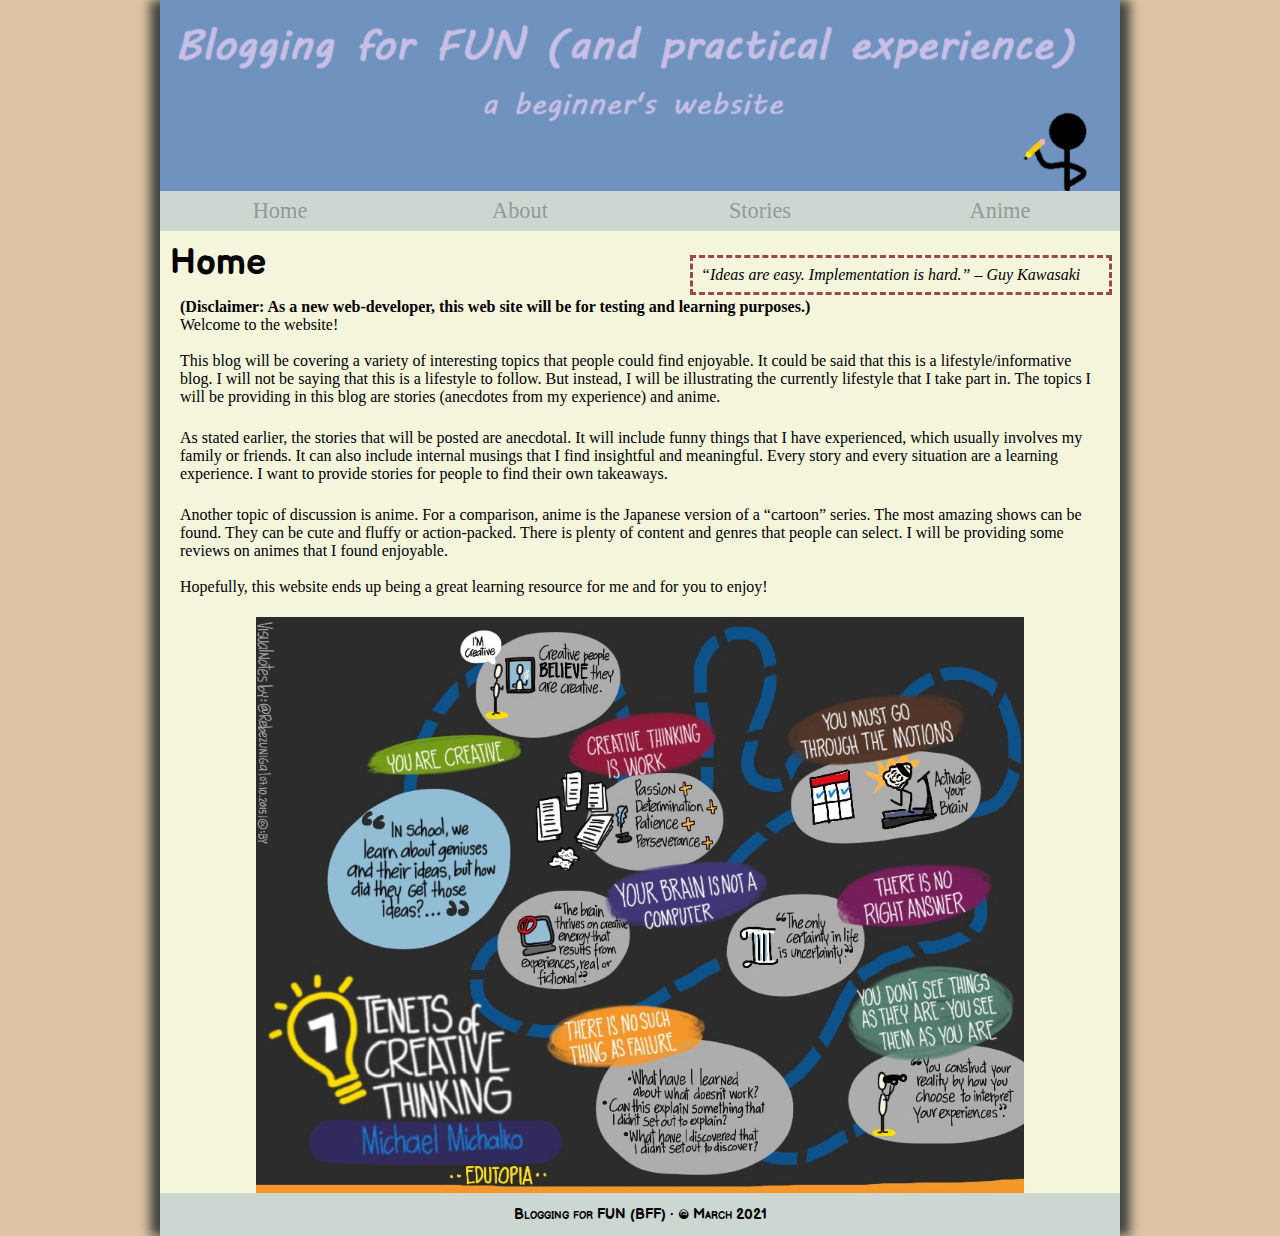
<file: index.html>
<!DOCTYPE html>
<html>
<head>
    <!--
        Midterm Website

        Filename: blog_index.html
    -->
    <title>Blog Home Page</title>
    <meta name="viewport" content="width=device-width, initial-scale=1" />
    <meta charset="utf-8" />
    <link href="blog_layout.css" rel="stylesheet" media="all"/>
    <link href="blog_styles.css" rel="stylesheet" media="all"/>
    <link href="mobile_layout.css" rel="stylesheet" media="screen"/>
</head>

<body>
    <header>
        <img src="blog_logo.PNG" alt="Blogging for FUN (a practical experience)" class="mainLogo"/>
        <nav class="mainNav">
            <a href="#" id="navicon"><img src="content-images_cduong10/navicon1.png" alt="" /></a>
            <ul>
                <li><a href="index.html">Home</a></li>
                <li><a href="about.html">About</a></li>
                <li><a href="stories.html">Stories</a></li>
                <li><a href="anime.html">Anime</a></li>
            </ul>
        </nav>
    </header>
    <article>
        <div id="introContent">
        <h1 class="topHeader">Home</h1>
        <p>
            <strong id="disclaimer">(Disclaimer: As a new web-developer, this web site will be for testing and learning purposes.)</strong><br/>
            Welcome to the website!
            <br /><br />
            This blog will be covering a variety of interesting topics that people could find enjoyable. 
            It could be said that this is a lifestyle/informative blog. I will not be saying that this is 
            a lifestyle to follow. But instead, I will be illustrating the currently lifestyle that I take 
            part in. The topics I will be providing in this blog are stories (anecdotes from my experience) 
            and anime.
        </p>
        <p>
            As stated earlier, the stories that will be posted are anecdotal. It will include funny things 
            that I have experienced, which usually involves my family or friends. It can also include internal 
            musings that I find insightful and meaningful. Every story and every situation are a learning experience. 
            I want to provide stories for people to find their own takeaways. 
        </p>
        <p>
            Another topic of discussion is anime. For a comparison, anime is the Japanese version of a “cartoon” 
            series. The most amazing shows can be found. They can be cute and fluffy or action-packed. There is 
            plenty of content and genres that people can select. I will be providing some reviews on animes that 
            I found enjoyable.
            <br />
            <br />
            Hopefully, this website ends up being a great learning resource for me and for you to enjoy!
        </p>

        <img src="content-images_cduong10/creative.jpg" alt="" id="creative">

        <div id="introQuote">
            <quote>“Ideas are easy. Implementation is hard.” – Guy Kawasaki</quote>
        </div>
        
        </div>
    </article>
</body>
<footer>
    Blogging for FUN (BFF) &#8226; &#169; March 2021
</footer>
</html>
</file>
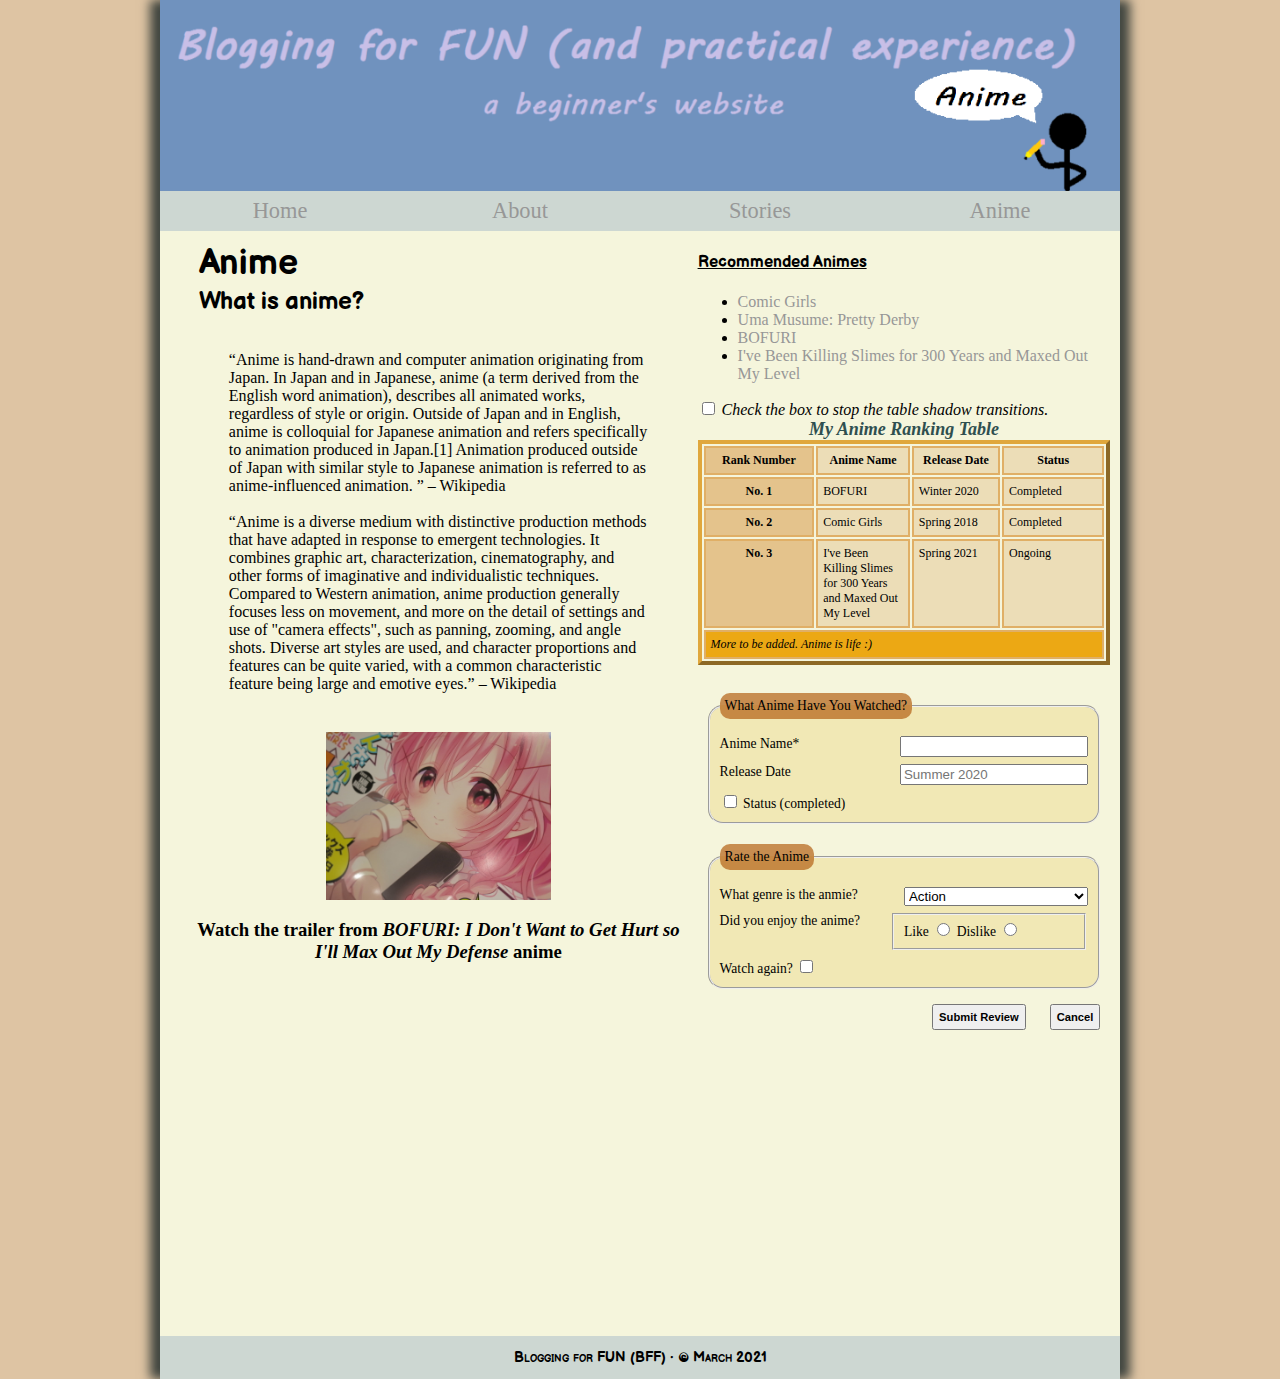
<file: anime.html>
<!DOCTYPE html>
<html>
<head>
    <!--
        Midterm Website

        Filename: about.html
    -->
    <title>Anime Page</title>
    <meta name="viewport" content="width=device-width, initial-scale=1" />
    <meta charset="utf-8" />
    <link href="blog_layout.css" rel="stylesheet" media="all"/>
    <link href="blog_styles.css" rel="stylesheet" media="all"/>
    <link href="mobile_layout.css" rel="stylesheet" media="screen"/>
    <script src="final_formsubmit.js"></script>
</head>

<body>
    <header>
        <img src="anime_header.png" alt="Blogging for FUN: Anime" class="mainLogo" />
        <nav class="mainNav">
            <a href="#" id="navicon"><img src="content-images_cduong10/navicon1.png" alt="" /></a>
            <ul>
                <li><a href="index.html">Home</a></li>
                <li><a href="about.html">About</a></li>
                <li><a href="stories.html">Stories</a></li>
                <li><a href="anime.html">Anime</a></li>
            </ul>
        </nav>
    </header>
<!--
    Defining Page Sections
• To mark the page header, use the header element.
• To mark self-contained content, use the article element.
• To mark a navigation list of hypertext links, use the nav element.
• To mark a sidebar, use the aside element.
• To mark the page footer, use the footer element.
• To group general content, use the section element.
-->
<article id="animeInfo">
    <h1 class="topHeader">Anime</h1>
        <h2 class="subHeader1">What is anime?</h2> 
        <p>
            <blockquote><q>Anime is hand-drawn and computer animation originating from Japan. 
                In Japan and in Japanese, anime (a term derived from the English word animation), 
                describes all animated works, regardless of style or origin. Outside of Japan and 
                in English, anime is colloquial for Japanese animation and refers specifically to 
                animation produced in Japan.[1] Animation produced outside of Japan with similar 
                style to Japanese animation is referred to as anime-influenced animation. </q>
                – Wikipedia
                <br />
                <br />
                <q>Anime is a diverse medium with distinctive production methods that have adapted in 
                response to emergent technologies. It combines graphic art, characterization, cinematography, 
                and other forms of imaginative and individualistic techniques. Compared to Western animation, 
                anime production generally focuses less on movement, and more on the detail of settings and 
                use of "camera effects", such as panning, zooming, and angle shots. Diverse art styles are 
                used, and character proportions and features can be quite varied, with a common characteristic 
                feature being large and emotive eyes.</q> – Wikipedia 
            </blockquote>
        </p>
        
        
        <img src="content-images_cduong10/comic-girls.jpg" alt="" id="animeImg">
        <div>
        <h3>Watch the trailer from <i>BOFURI: I Don't Want to Get Hurt so I'll Max Out My Defense</i> anime</h3>
                <iframe width="450" height="350" src="https://www.youtube.com/embed/ji7LreLVaxA" title="YouTube video player" frameborder="0" allowfullscreen></iframe>
        </div>

</article>
<aside id="animeList">
    <h4>Recommended Animes</h4>
    <ul>
        <li><a href="https://myanimelist.net/anime/35756/Comic_Girls">Comic Girls</a></li>
        <li><a href="https://myanimelist.net/anime/35249/Uma_Musume__Pretty_Derby_TV">Uma Musume: Pretty Derby</a></li>
        <li><a href="https://myanimelist.net/anime/38790/Itai_no_wa_Iya_nano_de_Bougyoryoku_ni_Kyokufuri_Shitai_to_Omoimasu">BOFURI</a></li>
        <li><a href="https://myanimelist.net/anime/40586/Slime_Taoshite_300-nen_Shiranai_Uchi_ni_Level_Max_ni_Nattemashita">I've Been Killing Slimes for 300 Years and Maxed Out My Level</a></li>
    </ul>

    <input type="checkbox" id="tableShadow" />
    <label for="tableShadow"><em>Check the box to stop the table shadow transitions.</em></label>
    <table class="rankTable">
        <caption>My Anime Ranking Table</caption>
        <colgroup>
            <col id="rankCol" />
            <col class="topCols" span="3" />
        </colgroup>
        <!--Have 4 table rows-->
        <thead>
            <th>Rank Number</th>
            <th>Anime Name</th>
            <th>Release Date</th>
            <th>Status</th>
        </thead>
        <tfoot>
            <tr>
            <td colspan="4">More to be added. Anime is life :)</td>
            </tr>
         </tfoot>
        <tbody>
            <tr>
                <th>No. 1</th>
                <td>BOFURI</td>
                <td>Winter 2020</td>
                <td>Completed</td>
            </tr>
            <tr>
                <th>No. 2</th>
                <td>Comic Girls</td>
                <td>Spring 2018</td>
                <td>Completed</td>
            </tr>
            <tr>
                <th>No. 3</th>
                <td>I've Been Killing Slimes for 300 Years and Maxed Out My Level</td>
                <td>Spring 2021</td>
                <td>Ongoing</td>
            </tr>
        </tbody>
    </table>
    <br>
    <form id="animeSurvey" action="http://www.example.com/anime/survey" method="post">
        <fieldset id="animeInfromation">
            <legend>What Anime Have You Watched?</legend>
            <div class="formRow">
                <label for="name">Anime Name*</label>
                <input name="animeName" id="name" type="text" required minlength="6"/>
            </div>
            <div class="formRow">
                <label for="date">Release Date</label>
                <input name="dateReleased" id="date" type="text" placeholder="Summer 2020" required pattern="^^[a-zA-Z]+\s{1}[0-9]{4}$"/>
            </div>
            
            <input name="statusRn" id="status" value="complete" type="checkbox" required/>
            <label for="status">Status (completed)</label>

        </fieldset>
        <fieldset id="rating">
            <legend>Rate the Anime</legend>
            <div class="formRow">
            <label for="genre">What genre is the anmie?</label>
            <select name="typesGenre" id="genre">
                <option value="action">Action</option>
                <option value="adventure">Adventure</option>
                <option value="comedy">Comedy</option>
                <option value="isekai">Isekai</option>
                <option value="music">Music</option>
                <option value="sports">Sports</option>
                <option value="magic">Magic</option>
                <option value="other">Other</option>
            </select>
            </div>

            <div class="formRow">
            <label>Did you enjoy the anime?</label>
            <fieldset class="rateGroup">
                <label for="rbLike">Like</label>
                <input name="opinion" id="rbLike" value="like" type="radio" />
                <label for="rbDislike">Dislike</label>
                <input name="opinion" id="rbDislike" value="dislike" type="radio" />
            </fieldset>
            </div>

            <label for="rewatch">Watch again?</label>
            <input name="watch" id="rewatch" value="yes" type="checkbox" required/>

        </fieldset>

        <div id="buttons">
            <input type="submit" value="Submit Review" />
            <input type="reset" value="Cancel" />
        </div>

    </form>
</aside>
</body>
<footer>
    Blogging for FUN (BFF) &#8226; &#169; March 2021
</footer>
</html>
</file>
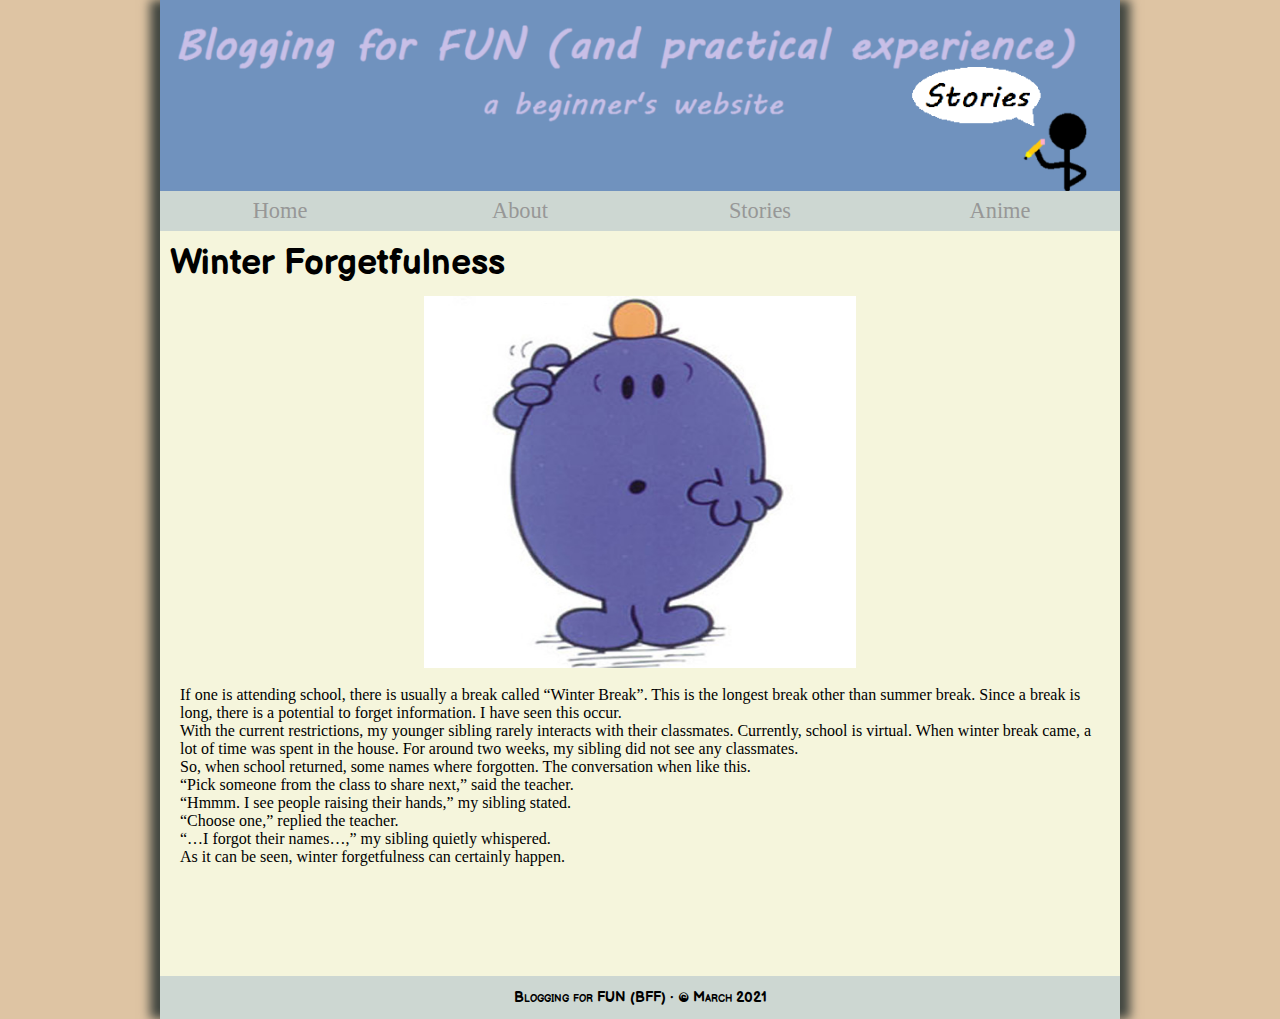
<file: stories.html>
<!DOCTYPE html>
<html>
<head>
    <!--
        Midterm Website

        Filename: about.html
    -->
    <title>Stories Page</title>
    <meta name="viewport" content="width=device-width, initial-scale=1" />
    <meta charset="utf-8" />
    <link href="blog_layout.css" rel="stylesheet" media="all"/>
    <link href="blog_styles.css" rel="stylesheet" media="all"/>
    <link href="mobile_layout.css" rel="stylesheet" media="screen"/>
</head>

<body>
    <header>
        <img src="stories_header.png" alt="Blogging for FUN: About" class="mainLogo" />
        <nav class="mainNav">
            <a href="#" id="navicon"><img src="content-images_cduong10/navicon1.png" alt="" /></a>
            <ul>
                <li><a href="index.html">Home</a></li>
                <li><a href="about.html">About</a></li>
                <li><a href="stories.html">Stories</a></li>
                <li><a href="anime.html">Anime</a></li>
            </ul>
        </nav>
    </header>
    <article id="winterStory">
        <h1>Winter Forgetfulness</h1>
        <img src="content-images_cduong10/forgot.jpg" alt="" id="storyImg">
        <p>
            If one is attending school, there is usually a break called “Winter Break”. This is the 
            longest break other than summer break. Since a break is long, there is a potential to 
            forget information. I have seen this occur. 
            <br />
            With the current restrictions, my younger 
            sibling rarely interacts with their classmates. Currently, school is virtual. When winter 
            break came, a lot of time was spent in the house. For around two weeks, my sibling did 
            not see any classmates. 
            <br />
            So, when school returned, some names where forgotten. The conversation when like this. <br />
            “Pick someone from the class to share next,” said the teacher. <br />
            “Hmmm. I see people raising their hands,” my sibling stated. <br />
            “Choose one,” replied the teacher. <br />
            “…I forgot their names…,” my sibling quietly whispered. <br />
            As it can be seen, winter forgetfulness can certainly happen. <br />
        </p>   
    </article>
</body>
<footer>
    Blogging for FUN (BFF) &#8226; &#169; March 2021
</footer>
</html>
</file>
<file: blog_layout.css>
@charset "utf-8";


/* Body Styles */
body {
	display: -webkit-flex;
	display: flex;
	-webkit-flex-flow: row wrap;
	flex-flow: row wrap;
}

body {
    margin-top: 0;
    margin-bottom: 0;
    margin-left: auto;
    margin-right: auto;
    max-width: 960px;
    min-width: 640px;
    min-height: fit-content;
    max-height :max-content; 
    width: 100%;
}

body > header {
	margin: 0;
	width: 100%;
	overflow: hidden;
}

body > header > img.mainLogo {
    display: block;
    margin: 0;
    width: 100%;
	overflow: hidden;
}


/* Horizontal Navigation Styles */

nav.mainNav ul li a 
{
   display: block;
   text-align: center;
   text-decoration: none;
}

nav.mainNav ul li
{
    width: 100%;
}

nav.mainNav > ul {
    padding: 0;
    margin: 0;
}

/* Left Column Styles */
article#aboutPg, article#animeInfo {
    clear: left;
	width: 52%;
    float: left;
    margin-left: 3%;
}


article#aboutPg img#coffeeBlog, img#creativeWord {
    float: right;
    height: auto;
	width: 35%;
	margin: 0px 0 10px 10px;
}


body > article#aboutPg figure {
    width: 35%;
    height: auto;
    display: block;
    margin: auto;
    float: right;
    padding-left: 15px;
}


body > article#aboutPg > figure > img {
    width: 75%;
    height: auto;
}


/* Right Column Styles */
aside#animeList{
    float: left;
    width: 43%;
    margin-left: 1%;
}

aside#sideInfo {
    float: left;
    width: 40%;
    margin-left: 3%;
}


/*Body Styles*/
body > article img#creative {
    display: block;
    width: 80%;
    margin-left: auto;
    margin-right: auto;
}

/*make the content of the article element relative positioning*/
#introContent {
    position: relative;
}

/*absolutely position the quote element in the div element intro content
postion it in the top right corner with padding
italicize the quote*/
#introQuote {
    position: absolute;
    right: 0;
    top: 0;
    /*padding-right: 1em;
    font-style: italic;*/
}

/*
the padding spaces are set for the top, right/left, and
bottom edges
the following rule sets the size of the top padding space to
10 pixels, the left/right spaces to 5 pixels, and the bottom space to 0 pixels:
p {padding: 10px 5px 0px;}
*/
body article, body article div {
    width: auto;
}

body > article > p, div > p {
    padding: 2px 20px 5px;
}

body > article > h1, h2, div h1 {
    padding-top: 0;
    padding-bottom: 0px;
    padding-left: 10px;
}


/* Body Header Styles */
body > header > nav.mainNav li
{
   width: 25%;
   float: left;
   padding: 0;
}

h1, h2 {
    padding-bottom: 0px;
    line-height: 0.5em;
}


/*
Margin:
margin: top right bottom left;
margin: 0 3% 0 3%;
*/



/* ===============================
Mobile Styles: 0px to 480px
===============================
*/

/*
@media only screen and (max-width: 480px) {

    footer {
		-webkit-order: 100;
		order: 100;
	}

    nav.mainNav ul
    {   
        display: none;

    }
	
	a#navicon:hover+ul, nav.mainNav ul:hover {
		display: block;
	}

    body {
        display: -webkit-flex;
        display: flex;
        -webkit-flex-flow: row wrap;
        flex-flow: row wrap;
    }

    article {
        -webkit-flex: 3 1 341px;
        flex: 3 1 341px;
        display: -webkit-flex;
        display: flex;
        -webkit-flex-flow: row wrap;
        flex-flow: row wrap;
    }

    article {
        width: 100%;
    }

    body {
        background-color: blanchedalmond;
    }


}
*/


/* ================================
Tablet Styles: 481px and greater
================================
*/

/*
@media only screen and (min-width: 481px) and (max-width: 640px) { 

    a#navicon {
		display: none;
	}

    nav.mainNav ul {
		display: -webkit-flex;
		display: flex;
		-webkit-flex: row nowrap;
		flex: row nowrap;
	}
	
	.mainNav ul li {
		-webkit-flex: 1 1 auto;
		flex: 1 1 auto;
	}

}

*/
</file>
<file: blog_styles.css>
@charset "utf-8";
/*@import url('https://fonts.googleapis.com/css2?family=Permanent+Marker&display=swap');*/
@import url('https://fonts.googleapis.com/css2?family=Balsamiq+Sans:wght@700&display=swap');

@font-face{
   font-family: 'Balsamiq Sans', cursive; 
   font-weight: bolder;
   src: url('https://fonts.googleapis.com/css2?family=Balsamiq+Sans:wght@700&display=swap');
   /*https://fonts.google.com/specimen/Balsamiq+Sans?preview.text_type=custom#standard-styles*/
}

/*
Combining text format:
font: style variant weight size/height family;
font: italic small-caps bold 1.5em/2em Arial, sans-serif;
*/



/* HTML and Body Styles */

/*To set text color -> color: color; and for background -> background-color: color;*/

html {
  /* tyr hsla or rgba for to add opatcity (opaque) to the background color */
  background-color:rgba(189, 138, 72, 0.5);
}

body {
   /*background-color: rgb(183, 250, 228);*/
   background-color: beige;
   box-shadow: rgb(65, 70, 64) 10px 0px 10px,  rgb(65, 70, 64) -10px 0px 10px; 
}


h1 {
   font-size: 2.2em;
}

h2 {
   font-size: 1.5em
}

h4 {
   font-size: 1.0em;
}

h3 {
   text-align: center;
}

h1, h2, h4 {
    font-family: 'Balsamiq Sans', cursive, serif;
}

h4:only-of-type {
   text-decoration: underline;
}

/*Navigation Styles*/

nav.mainNav {
   background-color: rgba(112, 146, 190, 0.3);
}

nav.mainNav a {
   font-family: Champagne, cursive;
   font-size: 1.4em;
   line-height: 1.8em;
} 

/*Hover transition for main navigation*/
nav.mainNav a:hover {
   font-size: 1.5em;
   letter-spacing: 0.1em;
   text-shadow: rgba(0, 0, 0, 0.5) 15px -3px 8px;
   transition: color 1.5s ease-in 0.5s, 
               font-size 1.5s ease-out, 
               letter-spacing 1.5s ease-out, 
               text-shadow 1.5s cubic-bezier(0.6, 0, 0.8, 0.5);
}

nav.mainNav::after {
   content: "";
   display: table;
   clear: both;
}

/*
Any link that is a child of the following heiarchy: 
nav > ul > li
set the next decoration to known (no underline)
*/
ul > li > a {
   text-decoration: none;
}

/*Sets vistied and unvisited link texts to gray with no decoration*/
a:link, a:visited {
   color: rgb(151, 151, 151);
   text-decoration: none;
}

nav > ul > li a:hover, nav > ul > li > a:active
{
   color: rgb(23, 62, 233)
}

/*rewmove disc marker from nav list*/
nav > ul {
   list-style-type: none;
}


/*Other styles*/
/*
Adding quotes to the front and end of the blockquote
*/
blockquote {
   quotes: "\201C" "\201D";
}

/*
Note that the double colon separator “::” was introduced in CSS3 to differentiate
pseudo-elements from pseudo-classes
*/
figcaption::before {
   content: "(";
}

figcaption::after {
   content: ")";
}

/*Chnaging ordered lists*/
ol#favThingsList {
   list-style-type: decimal;
}


/*Align the text inside the footer, which aligns the text inside the center of the body element*/
/*

*/
footer {
   background-color: rgba(112, 146, 190, 0.3);
   font: normal small-caps bold 0.9em/3em
   'Balsamiq Sans', cursive, serif;
   text-align: center;
   width: 100%;
}


/*Center image in the figure block*/
figure#cameraShy > image {
   display: block;
   margin: auto;
}

figcaption {
   display: block;
   margin: auto;
   font-size: 0.85em;
}

/*Adding border to image and blur filter of id cameraShy*/
figure#cameraShy > img {
   border: 5px solid lightblue;
   -webkit-filter: blur(1px);
   filter: blur(1px);
   opacity: (30%);
}

#introQuote {
   font-style: italic;
   width: 400px;
   padding: 0.5em;
   border: 3px dashed rgb(153, 73, 73);
   margin: 0 0.5em 0 0.5em;
}

img#storyImg
{
   display: block;
   width: 45%;
   height: 50%;
   margin: auto;
}

img#animeImg
{
   display: block;
   width: 45%;
   height: auto;
   margin: auto;
}


/*Table Styles*/

table.rankTable {
   background: rgba(245, 245, 220, 0.7);
   border: 4px outset rgb(224, 167, 60);
   /*border-collapse: collapse;*/
   font-size: 0.75em;
   width: 100%;
}

table.rankTable caption {
   caption-side: top;
   text-align: center;
   font-weight: bolder;
   font-style: italic;
   font-size: 1.5em;
   color: darkslategray;
}

table.rankTable th, table.rankTable td {
   border: 2px solid rgb(224, 175, 102);
   padding: 5px;
   vertical-align: top;
}

table.rankTable tfoot {
   background: rgb(236, 168, 20);
   font-style: italic;
   color: black;
}

col#rankCol {
   background: rgba(211, 145, 59, 0.5);
   width: 16%;
}

/*days columns - 12% width*/
col.topCols {
   background: rgba(216, 165, 98, 0.3);
   width: 12%;
}


/*Form Styles*/
div.formRow {
   display: -webkit-flex;
   display: flex;
   -webkit-flex-flow: row wrap;
   flex-flow: row wrap;
   margin: 7px 0px;
}

div.formRow > * {
   -webkit-flex: 1 1 150px;
   flex: 1 1 150px;
}

form#animeSurvey {
   display: -webkit-flex;
   display: flex;
   -webkit-flex-flow: row wrap;
   flex-flow: row wrap;
}


form#animeSurvey > fieldset {
   background-color: rgb(241, 232, 181);
   border-radius: 15px;
   -webkit-flex: 1 1 300px;
   flex: 1 1 300px;
   font-size: 0.85em;
   padding: 10px;
   margin: 10px;
}

legend {
   background-color: rgba(179, 97, 20, 0.7);
   color: black;
   padding: 5px;
   border-radius: 10px;
}

div#buttons {
   text-align: right;
   width: 100%;
}

input[type='submit'], input[type='reset'] {
   font-size: 0.7em;
   font-weight: bold;
   padding: 5px;
   margin: 5px 10px;
}


/*Video Styles*/
#animeClip {
   display: block; 
   margin: auto;
}

video {
   box-shadow: rgb(196, 31, 31) 8px 8px 15px;
   display: block;
   margin: 10px auto;
   width: 80%;
   height: 20%;
}

video{
   object-fit: cover;
}

::cue {
   background: rbga(0, 0, 0, 0.1);
   color: white;
   font-size: 1.5em;
}

/*Key Frames Style*/

@keyframes rainbow {

   0% {box-shadow: red 10px 0px 10px, red -10px 0px 10px;}
   17% {box-shadow: orange 10px 0px 10px, orange -10px 0px 10px;}
   34% {box-shadow: yellow 10px 0px 10px, yellow -10px 0px 10px;}
   51% {box-shadow: blue 10px 0px 10px, blue -10px 0px 10px;}
   68% {box-shadow: green 10px 0px 10px, green -10px 0px 10px;}
   85% {box-shadow: indigo 10px 0px 10px, indigo -10px 0px 10px;}
   100% {box-shadow: violet 10px 0px 10px, violet -10px 0px 10px;}
}


/*Animation Styles*/
table {
   animation: rainbow 30s infinite;
}

input#tableShadow:checked~table {
   animation-play-state: paused;
}

input#tableShadow:not(:checked)~table {
   animation-play-state: running;
}
</file>
<file: mobile_layout.css>
/* ===============================
Mobile Styles: 0px to 480px
===============================
*/
@media only screen and (max-width: 480px) {

    nav.mainNav ul
    {   
        display: none;

    }
	
	a#navicon:hover+ul, nav.mainNav ul:hover {
		display: block;
	}

    article {
        width: 100%;
        float: none;
    }

    aside {
        width: 100;
        float: none;
    }

    body {
        background-color: blanchedalmond;
        width: 100vw;
        padding: 0; 
        margin: 0;
    }

}


/* ================================
Tablet Styles: 481px to 640px
================================
*/
@media only screen and (min-width: 481px) and (max-width: 640px) { 

    a#navicon {
		display: none;
	}

    body {
        border-style: dotted;
        border-color: rgba(165, 42, 42, 0.733);
        width: 100vw;
        padding: 0; 
        margin: 0;
    }


}


/* ================================
Desktop Styles: 641px
================================
*/
@media only screen and (min-width: 641px) { 

    a#navicon {
		display: none;
	}

}
</file>
